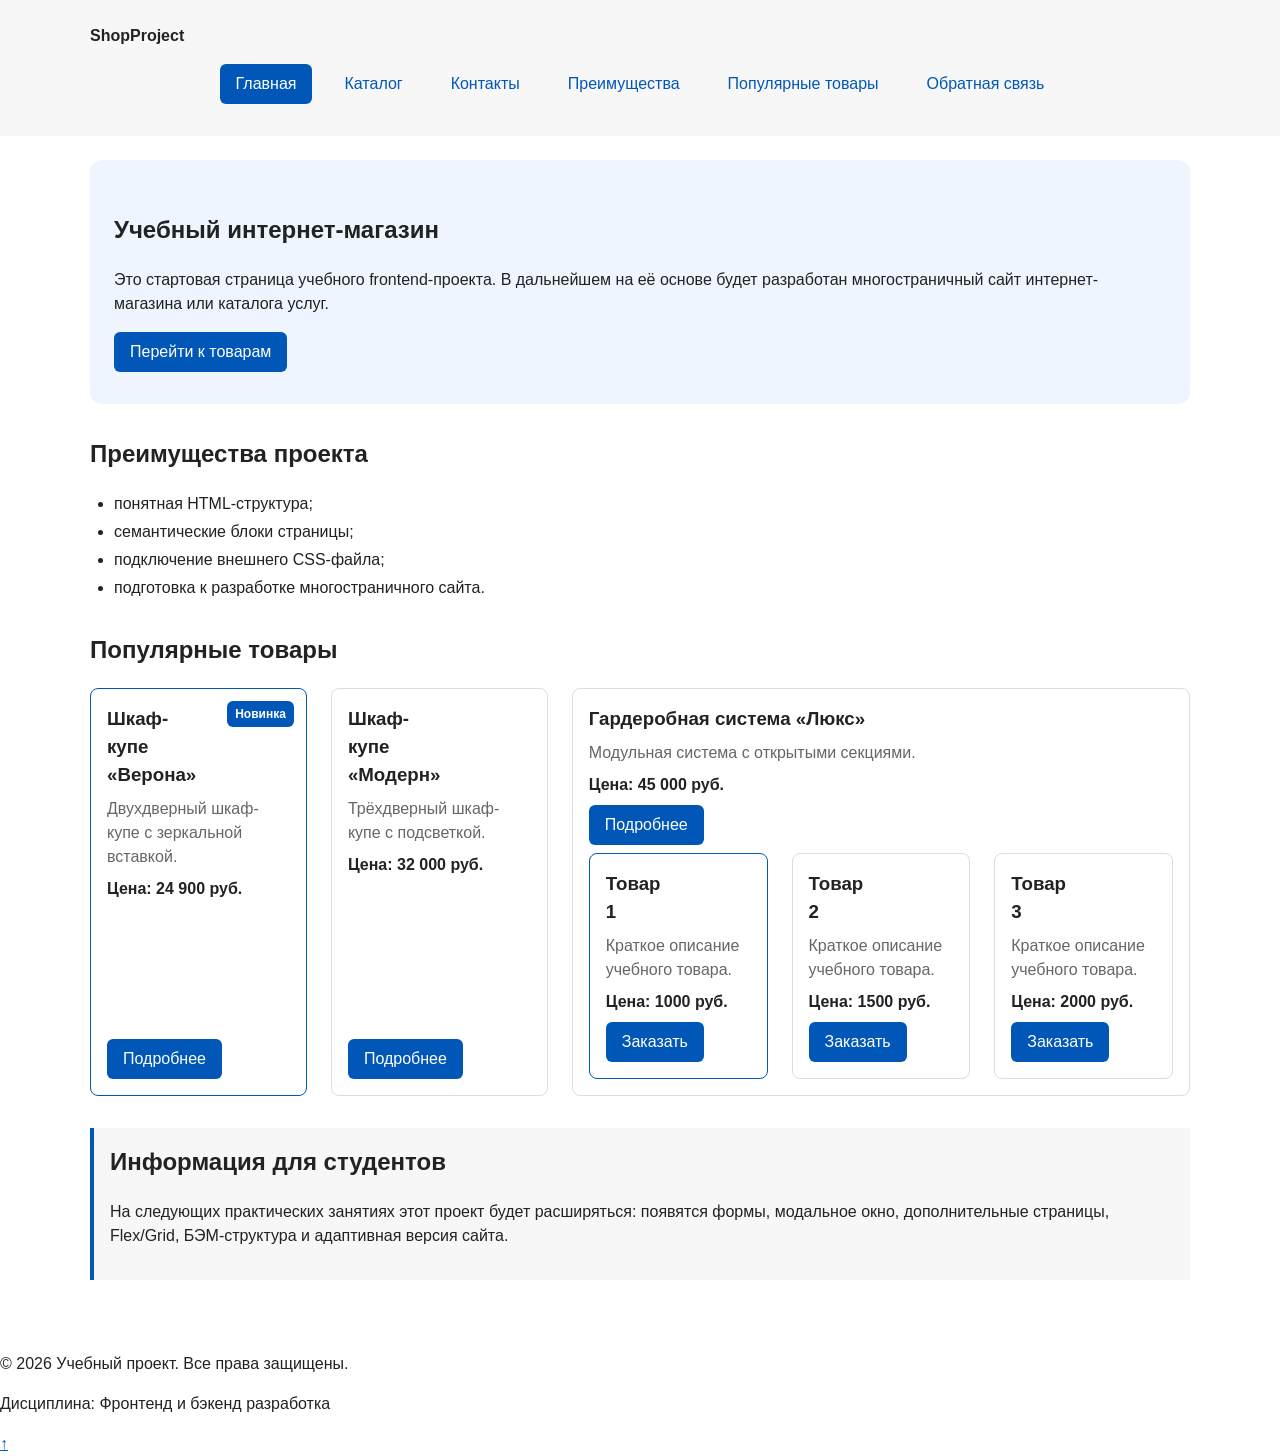
<file: index.html>
<!DOCTYPE html>
<html lang="ru">
<head>
  <meta charset="UTF-8">
  <meta name="viewport" content="width=device-width, initial-scale=1.0">
  <title>Учебный интернет-магазин</title>
  <link rel="stylesheet" href="css/style.css">
  <script src="js/main.js" defer></script>
  <meta property="og:type" content="website">
  <meta property="og:title" content="Учебный интернет-магазин">
  <meta property="og:description" content="Учебный frontend-проект интернет-магазина.">
  <meta property="og:image" content="https://kyarlykov.github.io/kr1-html-css-shop/images/preview.jpg">
</head>
<body>
  <header class="site-header">
    <div class="site-header__inner">
      <a class="site-header__logo" href="index.html">ShopProject</a>

      <nav class="site-nav" aria-label="Основная навигация">
        <ul class="site-nav__list">
          <li class="site-nav__item">
            <a class="site-nav__link site-nav__link--active" href="index.html">Главная</a>
          </li>
          <li class="site-nav__item">
            <a class="site-nav__link" href="catalog.html">Каталог</a>
          </li>
          <li class="site-nav__item">
            <a class="site-nav__link" href="contacts.html">Контакты</a>
          </li>
          <li class="site-nav__item">
            <a class="site-nav__link" href="index.html#advantages">Преимущества</a>
          </li>
          <li class="site-nav__item">
            <a class="site-nav__link" href="index.html#popular">Популярные товары</a>
          </li>
          <li class="site-nav__item">
            <a class="site-nav__link" href="index.html#contacts">Обратная связь</a>
          </li>
        </ul>
      </nav>
    </div>
  </header>

  <main class="page-main">
    <section class="hero">
      <h1>Учебный интернет-магазин</h1>
      <p>
        Это стартовая страница учебного frontend-проекта.
        В дальнейшем на её основе будет разработан многостраничный сайт
        интернет-магазина или каталога услуг.
      </p>
      <a class="button button--primary" href="#popular">Перейти к товарам</a>
    </section>

    <section class="section" id="advantages">
      <h2 class="section__title">Преимущества проекта</h2>

      <ul class="advantages">
        <li class="advantages__item">понятная HTML-структура;</li>
        <li class="advantages__item">семантические блоки страницы;</li>
        <li class="advantages__item">подключение внешнего CSS-файла;</li>
        <li class="advantages__item">подготовка к разработке многостраничного сайта.</li>
      </ul>
    </section>

    <section class="section" id="popular">
      <h2 class="section__title">Популярные товары</h2>
      <div class="products-grid">
        <article class="product-card product-card--featured">
          <span class="product-card__badge">Новинка</span>
          <h3 class="product-card__title">Шкаф-купе «Верона»</h3>
          <p class="product-card__description">Двухдверный шкаф-купе с зеркальной вставкой.</p>
          <p class="product-card__price">Цена: 24 900 руб.</p>
          <a class="button button--primary product-card__button" href="product.html?id=1">Подробнее</a>
        </article>

        <article class="product-card">
          <h3 class="product-card__title">Шкаф-купе «Модерн»</h3>
          <p class="product-card__description">Трёхдверный шкаф-купе с подсветкой.</p>
          <p class="product-card__price">Цена: 32 000 руб.</p>
          <a class="button button--primary product-card__button" href="product.html?id=3">Подробнее</a>
        </article>

        <article class="product-card">
          <h3 class="product-card__title">Гардеробная система «Люкс»</h3>
          <p class="product-card__description">Модульная система с открытыми секциями.</p>
          <p class="product-card__price">Цена: 45 000 руб.</p>
          <a class="button button--primary product-card__button" href="product.html?id=5">Подробнее</a>

      <div class="products-grid">
        <article class="product-card product-card--featured">
          <h3 class="product-card__title">Товар 1</h3>
          <p class="product-card__description">Краткое описание учебного товара.</p>
          <p class="product-card__price">Цена: 1000 руб.</p>
          <button
            class="button button--primary product-card__button"
            type="button"
            data-product="Товар 1"
          >
            Заказать
          </button>
        </article>

        <article class="product-card">
          <h3 class="product-card__title">Товар 2</h3>
          <p class="product-card__description">Краткое описание учебного товара.</p>
          <p class="product-card__price">Цена: 1500 руб.</p>
          <button
            class="button button--primary product-card__button"
            type="button"
            data-product="Товар 2"
          >
            Заказать
          </button>
        </article>

        <article class="product-card">
          <h3 class="product-card__title">Товар 3</h3>
          <p class="product-card__description">Краткое описание учебного товара.</p>
          <p class="product-card__price">Цена: 2000 руб.</p>
          <button
            class="button button--primary product-card__button"
            type="button"
            data-product="Товар 3"
          >
            Заказать
          </button>
        </article>
      </div>
    </section>

    <aside class="info-note">
      <h2 class="info-note__title">Информация для студентов</h2>
      <p>
        На следующих практических занятиях этот проект будет расширяться:
        появятся формы, модальное окно, дополнительные страницы, Flex/Grid,
        БЭМ-структура и адаптивная версия сайта.
      </p>
    </aside>
  </main>

  <footer class="site-footer" id="contacts">
    <p>&copy; 2026 Учебный проект. Все права защищены.</p>
    <p>Дисциплина: Фронтенд и бэкенд разработка</p>
  </footer>

  <dialog class="order-dialog" id="order-dialog" aria-labelledby="order-dialog-title">
    <h2 class="order-dialog__title" id="order-dialog-title">Оформление заявки</h2>

    <form class="order-form" id="order-form" action="#" method="post" novalidate>
      <input id="selected-product" name="selected-product" type="hidden">

      <div class="order-form__field">
        <label class="order-form__label" for="order-name">Имя</label>
        <input
          class="order-form__input"
          id="order-name"
          name="name"
          type="text"
          placeholder="Введите ваше имя"
          minlength="2"
          autocomplete="given-name"
          required
        >
      </div>

      <div class="order-form__field">
        <label class="order-form__label" for="order-email">E-mail</label>
        <input
          class="order-form__input"
          id="order-email"
          name="email"
          type="email"
          placeholder="example@mail.ru"
          autocomplete="email"
          required
        >
      </div>

      <div class="order-form__field">
        <label class="order-form__label" for="order-phone">Телефон</label>
        <input
          class="order-form__input"
          id="order-phone"
          name="phone"
          type="tel"
          inputmode="tel"
          placeholder="+7 (900) 000-00-00"
          pattern="^\+7 \(\d{3}\) \d{3}-\d{2}-\d{2}$"
          required
        >
        <small class="order-form__hint">Формат: +7 (900) 000-00-00</small>
      </div>

      <div class="order-form__field">
        <label class="order-form__label" for="order-date">Дата связи</label>
        <input
          class="order-form__input"
          id="order-date"
          name="date"
          type="date"
        >
      </div>

      <div class="order-form__field">
        <label class="order-form__label" for="order-topic">Тема заявки</label>
        <select class="order-form__select" id="order-topic" name="topic" required>
          <option value="">Выберите тему</option>
          <option value="product">Заказ товара</option>
          <option value="consultation">Консультация</option>
          <option value="delivery">Доставка</option>
        </select>
      </div>

      <div class="order-form__field">
        <label class="order-form__label" for="order-comment">Комментарий</label>
        <textarea
          class="order-form__textarea"
          id="order-comment"
          name="comment"
          rows="4"
          placeholder="Укажите дополнительную информацию"
        ></textarea>
      </div>

      <div class="order-form__field order-form__field--checkbox">
        <label class="order-form__label">
          <input
            class="order-form__checkbox"
            id="order-agreement"
            name="agreement"
            type="checkbox"
            required
          >
          Я согласен на обработку данных
        </label>
      </div>

      <div class="order-form__actions">
        <button class="button button--secondary" type="button" id="close-order-dialog">
          Закрыть
        </button>
        <button class="button button--primary" type="submit">
          Отправить заявку
        </button>
      </div>
    </form>
  </dialog>

  <p class="success-message" id="success-message" hidden>
    Форма успешно отправлена!
  </p>
  <a class="to-top" href="#" aria-label="Наверх">↑</a>
</body>
</html>
</file>
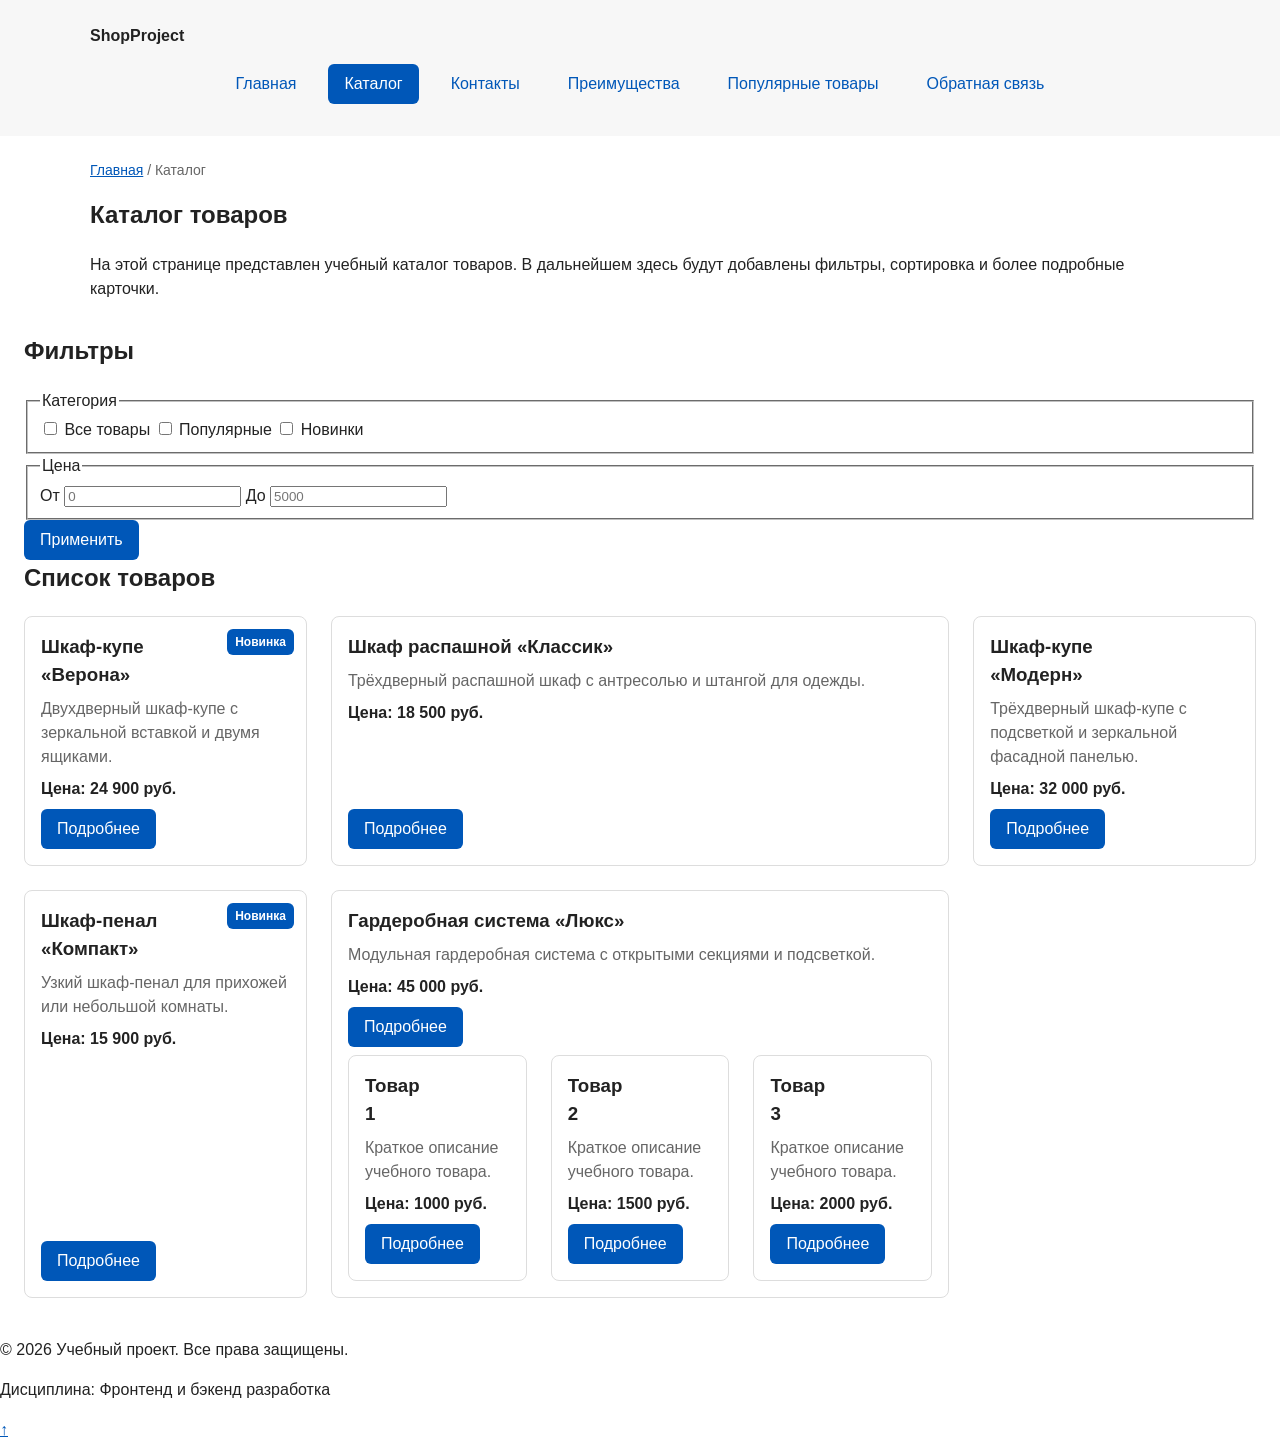
<file: catalog.html>
<!DOCTYPE html>
<html lang="ru">
<head>
  <meta charset="UTF-8">
  <meta name="viewport" content="width=device-width, initial-scale=1.0">
  <meta name="description" content="Каталог товаров учебного интернет-магазина.">
  <title>Каталог товаров — Учебный интернет-магазин</title>
  <link rel="stylesheet" href="css/style.css">
  <meta property="og:type" content="website">
  <meta property="og:title" content="Каталог товаров — Учебный интернет-магазин">
  <meta property="og:description" content="Учебный frontend-проект интернет-магазина.">
  <meta property="og:image" content="https://kyarlykov.github.io/kr1-html-css-shop/images/preview.jpg">
</head>
<body>
  <header class="site-header">
    <div class="site-header__inner">
      <a class="site-header__logo" href="index.html">ShopProject</a>

      <nav class="site-nav" aria-label="Основная навигация">
        <ul class="site-nav__list">
          <li class="site-nav__item">
            <a class="site-nav__link" href="index.html">Главная</a>
          </li>
          <li class="site-nav__item">
            <a class="site-nav__link site-nav__link--active" href="catalog.html">Каталог</a>
          </li>
          <li class="site-nav__item">
            <a class="site-nav__link" href="contacts.html">Контакты</a>
          </li>
          <li class="site-nav__item">
            <a class="site-nav__link" href="index.html#advantages">Преимущества</a>
          </li>
          <li class="site-nav__item">
            <a class="site-nav__link" href="index.html#popular">Популярные товары</a>
          </li>
          <li class="site-nav__item">
            <a class="site-nav__link" href="index.html#contacts">Обратная связь</a>
          </li>
        </ul>
      </nav>
    </div>
  </header>

  <main class="page-main">
    <nav class="breadcrumbs" aria-label="Хлебные крошки">
      <a class="breadcrumbs__link" href="index.html">Главная</a>
      <span class="breadcrumbs__current">Каталог</span>
    </nav>

    <section class="section">
      <h1 class="section__title">Каталог товаров</h1>
      <p>
        На этой странице представлен учебный каталог товаров.
        В дальнейшем здесь будут добавлены фильтры, сортировка и более
        подробные карточки.
      </p>
    </section>

    <section class="catalog-layout">
      <aside class="catalog-filters">
        <h2 class="catalog-filters__title">Фильтры</h2>

        <form class="catalog-filters__form" action="#" method="get">
          <fieldset class="catalog-filters__group">
            <legend class="catalog-filters__legend">Категория</legend>

            <label class="catalog-filters__label">
              <input class="catalog-filters__checkbox" type="checkbox" name="category" value="all">
              Все товары
            </label>

            <label class="catalog-filters__label">
              <input class="catalog-filters__checkbox" type="checkbox" name="category" value="popular">
              Популярные
            </label>

            <label class="catalog-filters__label">
              <input class="catalog-filters__checkbox" type="checkbox" name="category" value="new">
              Новинки
            </label>
          </fieldset>

          <fieldset class="catalog-filters__group">
            <legend class="catalog-filters__legend">Цена</legend>

            <label class="catalog-filters__label" for="price-from">От</label>
            <input class="catalog-filters__input" id="price-from" name="price-from" type="number" min="0" placeholder="0">

            <label class="catalog-filters__label" for="price-to">До</label>
            <input class="catalog-filters__input" id="price-to" name="price-to" type="number" min="0" placeholder="5000">
          </fieldset>

          <button class="button button--primary" type="submit">Применить</button>
        </form>
      </aside>

      <section class="catalog-layout__products">
        <h2 class="section__title">Список товаров</h2>
        <div class="products-grid">
          <article class="product-card">
            <span class="product-card__badge">Новинка</span>
            <h3 class="product-card__title">Шкаф-купе «Верона»</h3>
            <p class="product-card__description">Двухдверный шкаф-купе с зеркальной вставкой и двумя ящиками.</p>
            <p class="product-card__price">Цена: 24 900 руб.</p>
            <a class="button button--primary product-card__button" href="product.html?id=1">Подробнее</a>
          </article>

          <article class="product-card">
            <h3 class="product-card__title">Шкаф распашной «Классик»</h3>
            <p class="product-card__description">Трёхдверный распашной шкаф с антресолью и штангой для одежды.</p>
            <p class="product-card__price">Цена: 18 500 руб.</p>
            <a class="button button--primary product-card__button" href="product.html?id=2">Подробнее</a>
          </article>

          <article class="product-card">
            <h3 class="product-card__title">Шкаф-купе «Модерн»</h3>
            <p class="product-card__description">Трёхдверный шкаф-купе с подсветкой и зеркальной фасадной панелью.</p>
            <p class="product-card__price">Цена: 32 000 руб.</p>
            <a class="button button--primary product-card__button" href="product.html?id=3">Подробнее</a>
          </article>

          <article class="product-card">
            <span class="product-card__badge">Новинка</span>
            <h3 class="product-card__title">Шкаф-пенал «Компакт»</h3>
            <p class="product-card__description">Узкий шкаф-пенал для прихожей или небольшой комнаты.</p>
            <p class="product-card__price">Цена: 15 900 руб.</p>
            <a class="button button--primary product-card__button" href="product.html?id=4">Подробнее</a>
          </article>

          <article class="product-card">
            <h3 class="product-card__title">Гардеробная система «Люкс»</h3>
            <p class="product-card__description">Модульная гардеробная система с открытыми секциями и подсветкой.</p>
            <p class="product-card__price">Цена: 45 000 руб.</p>
            <a class="button button--primary product-card__button" href="product.html?id=5">Подробнее</a>

        <div class="products-grid">
          <article class="product-card">
            <h3 class="product-card__title">Товар 1</h3>
            <p class="product-card__description">Краткое описание учебного товара.</p>
            <p class="product-card__price">Цена: 1000 руб.</p>
            <a class="button button--primary product-card__button" href="index.html#popular">Подробнее</a>
          </article>

          <article class="product-card">
            <h3 class="product-card__title">Товар 2</h3>
            <p class="product-card__description">Краткое описание учебного товара.</p>
            <p class="product-card__price">Цена: 1500 руб.</p>
            <a class="button button--primary product-card__button" href="index.html#popular">Подробнее</a>
          </article>

          <article class="product-card">
            <h3 class="product-card__title">Товар 3</h3>
            <p class="product-card__description">Краткое описание учебного товара.</p>
            <p class="product-card__price">Цена: 2000 руб.</p>
            <a class="button button--primary product-card__button" href="index.html#popular">Подробнее</a>
          </article>
        </div>
      </section>
    </section>
  </main>

  <footer class="site-footer">
    <p>&copy; 2026 Учебный проект. Все права защищены.</p>
    <p>Дисциплина: Фронтенд и бэкенд разработка</p>
  </footer>
  <a class="to-top" href="#" aria-label="Наверх">↑</a>
</body>
</html>
</file>
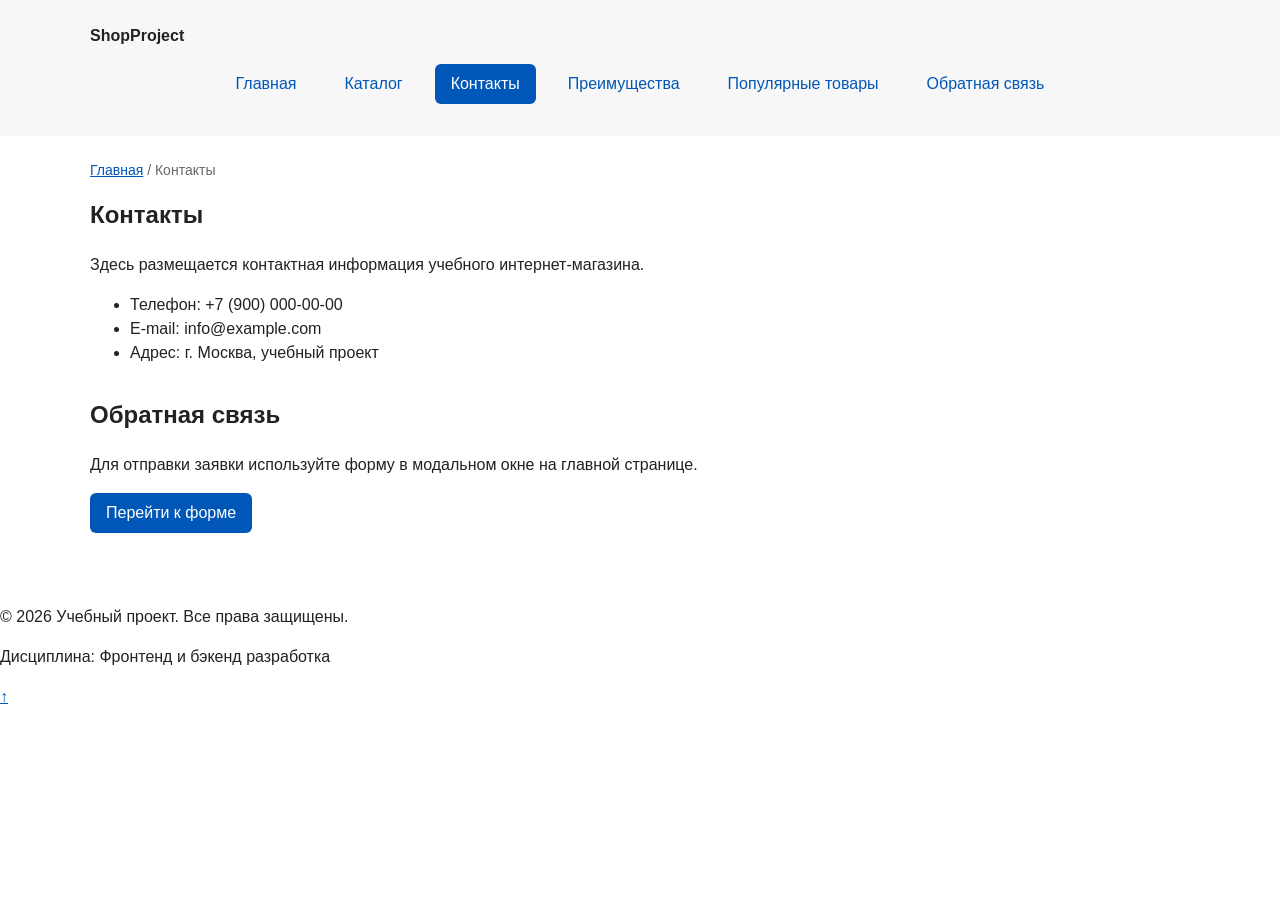
<file: contacts.html>
<!DOCTYPE html>
<html lang="ru">
<head>
  <meta charset="UTF-8">
  <meta name="viewport" content="width=device-width, initial-scale=1.0">
  <meta name="description" content="Контактная информация учебного интернет-магазина.">
  <title>Контакты — Учебный интернет-магазин</title>
  <link rel="stylesheet" href="css/style.css">
  <meta property="og:type" content="website">
  <meta property="og:title" content="Контакты — Учебный интернет-магазин">
  <meta property="og:description" content="Учебный frontend-проект интернет-магазина.">
  <meta property="og:image" content="https://kyarlykov.github.io/kr1-html-css-shop/images/preview.jpg">
</head>
<body>
  <header class="site-header">
    <div class="site-header__inner">
      <a class="site-header__logo" href="index.html">ShopProject</a>

      <nav class="site-nav" aria-label="Основная навигация">
        <ul class="site-nav__list">
          <li class="site-nav__item">
            <a class="site-nav__link" href="index.html">Главная</a>
          </li>
          <li class="site-nav__item">
            <a class="site-nav__link" href="catalog.html">Каталог</a>
          </li>
          <li class="site-nav__item">
            <a class="site-nav__link site-nav__link--active" href="contacts.html">Контакты</a>
          </li>
          <li class="site-nav__item">
            <a class="site-nav__link" href="index.html#advantages">Преимущества</a>
          </li>
          <li class="site-nav__item">
            <a class="site-nav__link" href="index.html#popular">Популярные товары</a>
          </li>
          <li class="site-nav__item">
            <a class="site-nav__link" href="index.html#contacts">Обратная связь</a>
          </li>
        </ul>
      </nav>
    </div>
  </header>

  <main class="page-main">
    <nav class="breadcrumbs" aria-label="Хлебные крошки">
      <a class="breadcrumbs__link" href="index.html">Главная</a>
      <span class="breadcrumbs__current">Контакты</span>
    </nav>

    <section class="section">
      <h1 class="section__title">Контакты</h1>
      <p>
        Здесь размещается контактная информация учебного интернет-магазина.
      </p>

      <ul>
        <li>Телефон: +7 (900) 000-00-00</li>
        <li>E-mail: info@example.com</li>
        <li>Адрес: г. Москва, учебный проект</li>
      </ul>
    </section>

    <section class="section" id="feedback">
      <h2 class="section__title">Обратная связь</h2>
      <p>
        Для отправки заявки используйте форму в модальном окне на главной странице.
      </p>
      <a class="button button--primary" href="index.html#contacts">Перейти к форме</a>
    </section>
  </main>

  <footer class="site-footer">
    <p>&copy; 2026 Учебный проект. Все права защищены.</p>
    <p>Дисциплина: Фронтенд и бэкенд разработка</p>
  </footer>
  <a class="to-top" href="#" aria-label="Наверх">↑</a>
</body>
</html>
</file>
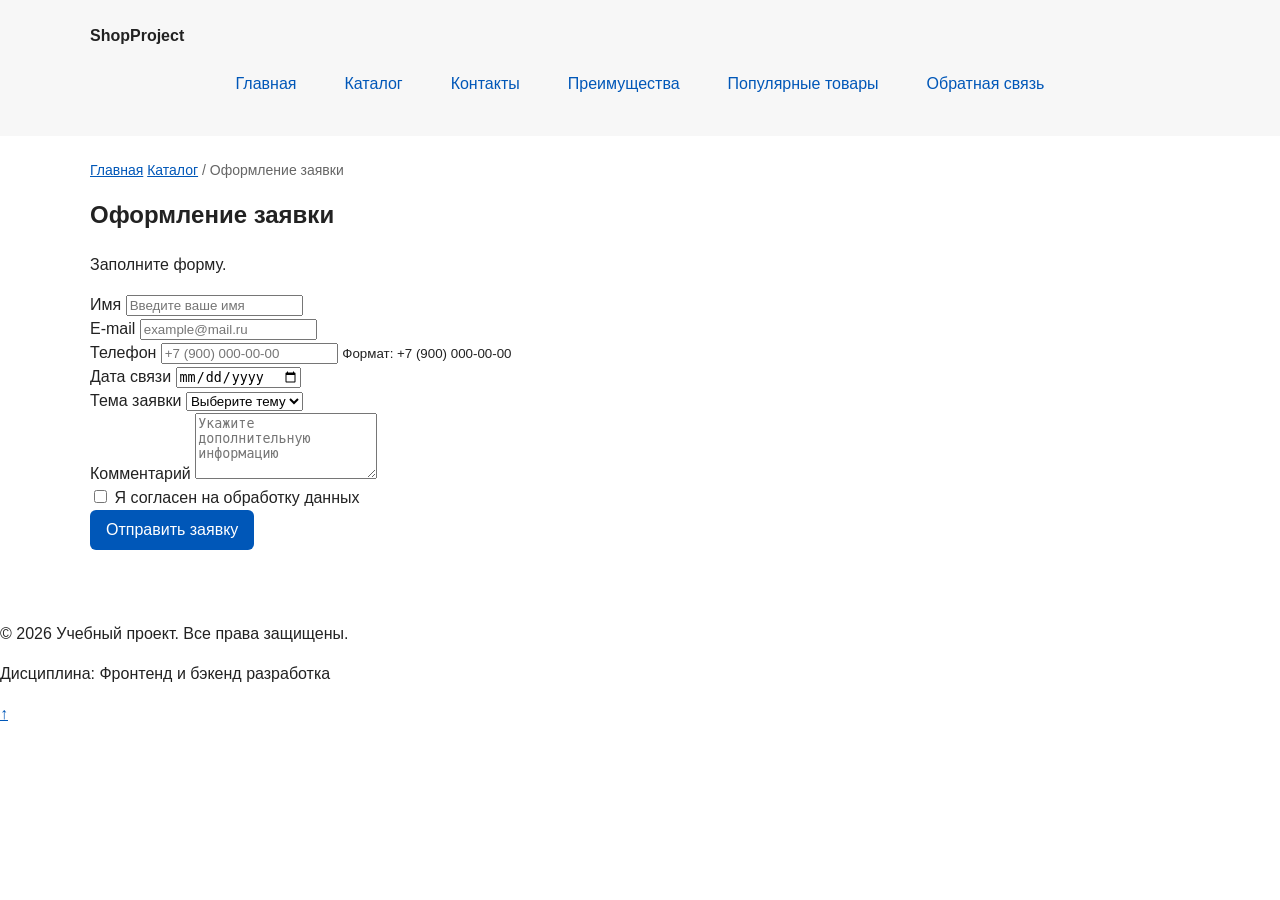
<file: order.html>
<!DOCTYPE html>
<html lang="ru">
<head>
    <meta charset="UTF-8">
    <title>Оформление заявки</title>
    <meta name="viewport" content="width=device-width, initial-scale=1.0">
    <meta name="description" content="Страница оформления заявки учебного интернет-магазина.">
    <link rel = "stylesheet" href = "css/style.css">
    <script src="js/main.js" defer></script>
    <meta property="og:type" content="website">
    <meta property="og:title" content="Оформление заявки - Учебный интернет-магазин">
    <meta property="og:description" content="Учебный frontend-проект интернет-магазина.">
    <meta property="og:image" content="https://kyarlykov.github.io/kr1-html-css-shop/images/preview.jpg">
</head>
<body>
        <header class="site-header">
    <div class="site-header__inner">
        <a class="site-header__logo" href="index.html">ShopProject</a>

        <nav class="site-nav" aria-label="Основная навигация">
        <ul class="site-nav__list">
            <li class="site-nav__item">
            <a class="site-nav__link" href="index.html">Главная</a>
            </li>
            <li class="site-nav__item">
            <a class="site-nav__link" href="catalog.html">Каталог</a>
            </li>
            <li class="site-nav__item">
            <a class="site-nav__link" href="contacts.html">Контакты</a>
            </li>
            <li class="site-nav__item">
            <a class="site-nav__link" href="index.html#advantages">Преимущества</a>
            </li>
            <li class="site-nav__item">
            <a class="site-nav__link" href="index.html#popular">Популярные товары</a>
            </li>
            <li class="site-nav__item">
            <a class="site-nav__link" href="index.html#contacts">Обратная связь</a>
            </li>
        </ul>
        </nav>
    </div>
    </header>
    <main class="page-main">
        <nav class="breadcrumbs" aria-label="Хлебные крошки">
            <a class="breadcrumbs__link" href="index.html">Главная</a>
            <a class="breadcrumbs__link" href="catalog.html">Каталог</a>
            <span class="breadcrumbs__current">Оформление заявки</span>
        </nav>

        <section class="section">
            <h1 class="section__title">Оформление заявки</h1>
            <p>Заполните форму.</p>
              <form class="order-form" id="order-form" action="#" method="post" novalidate>
                <div class="order-form__field">
                <label class="order-form__label" for="order-name">Имя</label>
                <input
                    class="order-form__input"
                    id="order-name"
                    name="name"
                    type="text"
                    placeholder="Введите ваше имя"
                    minlength="2"
                    autocomplete="given-name"
                    required
                >
                </div>

                <div class="order-form__field">
                <label class="order-form__label" for="order-email">E-mail</label>
                <input
                    class="order-form__input"
                    id="order-email"
                    name="email"
                    type="email"
                    placeholder="example@mail.ru"
                    autocomplete="email"
                    required
                >
                </div>

                <div class="order-form__field">
                <label class="order-form__label" for="order-phone">Телефон</label>
                <input
                    class="order-form__input"
                    id="order-phone"
                    name="phone"
                    type="tel"
                    inputmode="tel"
                    placeholder="+7 (900) 000-00-00"
                    pattern="^\+7 \(\d{3}\) \d{3}-\d{2}-\d{2}$"
                    required
                >
                <small class="order-form__hint">Формат: +7 (900) 000-00-00</small>
                </div>

                <div class="order-form__field">
                <label class="order-form__label" for="order-date">Дата связи</label>
                <input
                    class="order-form__input"
                    id="order-date"
                    name="date"
                    type="date"
                >
                </div>

                <div class="order-form__field">
                <label class="order-form__label" for="order-topic">Тема заявки</label>
                <select class="order-form__select" id="order-topic" name="topic" required>
                    <option value="">Выберите тему</option>
                    <option value="product">Заказ товара</option>
                    <option value="consultation">Консультация</option>
                    <option value="delivery">Доставка</option>
                </select>
                </div>

                <div class="order-form__field">
                <label class="order-form__label" for="order-comment">Комментарий</label>
                <textarea
                    class="order-form__textarea"
                    id="order-comment"
                    name="comment"
                    rows="4"
                    placeholder="Укажите дополнительную информацию"
                ></textarea>
                </div>

                <div class="order-form__field order-form__field--checkbox">
                <label class="order-form__label">
                    <input
                    class="order-form__checkbox"
                    id="order-agreement"
                    name="agreement"
                    type="checkbox"
                    required
                    >
                    Я согласен на обработку данных
                </label>
                </div>

                <div class="order-form__actions">
                <button class="button button--primary" type="submit">
                    Отправить заявку
                </button>
                </div>
        </form>
        </section>
    </main>
    <footer class="site-footer">
        <p>&copy; 2026 Учебный проект. Все права защищены.</p>
        <p>Дисциплина: Фронтенд и бэкенд разработка</p>
    </footer>
    <a class="to-top" href="#" aria-label="Наверх">↑</a>
</body>
</html>
</file>
<file: css/style.css>
/* ===============================
   1. Переменные проекта
   =============================== */

:root {
  --color-bg: #ffffff;
  --color-text: #222222;
  --color-muted: #666666;
  --color-primary: #0057b8;
  --color-primary-dark: #003f86;
  --color-border: #dddddd;
  --color-surface: #f7f7f7;
  --color-surface-accent: #eef5ff;
  --color-danger: #b00020;
  --color-success: #168a2f;
  --color-success-bg: #eefaf0;
  --color-white: #ffffff;

  --space-xs: 4px;
  --space-sm: 8px;
  --space-md: 16px;
  --space-lg: 24px;
  --space-xl: 32px;

  --radius-sm: 6px;
  --radius-md: 8px;
  --radius-lg: 12px;

  --container-width: 1100px;
}

/* ===============================
   2. Базовые стили
   =============================== */

* {
  box-sizing: border-box;
}

body {
  margin: 0;
  font-family: Arial, sans-serif;
  line-height: 1.5;
  color: var(--color-text);
  background-color: var(--color-bg);
}

html {
  scroll-behavior: smooth;
}

:target {
  outline: 2px dashed var(--color-primary);
  outline-offset: 4px;
}

a {
  color: var(--color-primary);
}

a:hover {
  color: var(--color-primary-dark);
}

a:focus-visible {
  outline: 2px solid var(--color-primary);
  outline-offset: 3px;
}

/* ===============================
   3. Шапка сайта и навигация
   =============================== */

.site-header {
  padding: var(--space-lg);
  background-color: var(--color-surface);
}

.site-header__inner {
  max-width: var(--container-width);
  margin: 0 auto;
}

.site-header__logo {
  display: inline-block;
  font-weight: 700;
  color: var(--color-text);
  text-decoration: none;
}

.site-nav__list {
  display: flex;
  flex-wrap: wrap;
  justify-content: center;
  align-items: center;
  gap: var(--space-md);
  padding: 0;
  margin: var(--space-md) 0 0;
  list-style: none;
}

.site-nav__item {
  margin-bottom: var(--space-sm);
}

.site-nav__link {
  display: inline-block;
  padding: var(--space-sm) var(--space-md);
  color: var(--color-primary);
  text-decoration: none;
  border-radius: var(--radius-sm);
}

.site-nav__link:hover {
  color: var(--color-white);
  background-color: var(--color-primary);
}

.site-nav__link:focus-visible {
  outline: 2px solid var(--color-primary);
  outline-offset: 3px;
}

.site-nav__link--active {
  color: var(--color-white);
  background-color: var(--color-primary);
}

/* ===============================
   4. Основные блоки страницы
   =============================== */

.page-main {
  padding: var(--space-lg);
}

.hero {
  max-width: var(--container-width);
  margin: 0 auto var(--space-xl);
  padding: var(--space-xl) var(--space-lg);
  background-color: var(--color-surface-accent);
  border-radius: var(--radius-lg);
}

.section {
  max-width: var(--container-width);
  margin: 0 auto var(--space-xl);
}

.section__title {
  margin-top: 0;
}

.advantages {
  margin: 0;
  padding-left: var(--space-lg);
}

.advantages__item {
  margin-bottom: var(--space-xs);
}

.info-note {
  max-width: var(--container-width);
  margin: 0 auto var(--space-xl);
  padding: var(--space-md);
  border-left: 4px solid var(--color-primary);
  background-color: var(--color-surface);
}

}

.info-note {
  max-width: var(--container-width);
  margin: 0 auto var(--space-xl);
  padding: var(--space-md);
  border-left: 4px solid var(--color-primary);
  background-color: var(--color-surface);
}

.info-note__title {
  margin-top: 0;
}

/* ===============================
   5. Хлебные крошки
   =============================== */

.breadcrumbs {
  max-width: var(--container-width);
  margin: 0 auto var(--space-md);
  font-size: 14px;
  color: var(--color-muted);
}

.breadcrumbs__link {
  color: var(--color-primary);
}

.breadcrumbs__current::before {
  content: " / ";
  color: var(--color-muted);
}

/* ===============================
   6. Кнопки
   =============================== */

.button {
  display: inline-block;
  padding: var(--space-sm) var(--space-md);
  border: none;
  border-radius: var(--radius-sm);
  font: inherit;
  text-decoration: none;
  cursor: pointer;
}

.button--primary {
  color: var(--color-white);
  background-color: var(--color-primary);
}

.button--primary:hover {
  color: var(--color-white);
  background-color: var(--color-primary-dark);
}

.button--secondary {
  color: var(--color-primary);
  background-color: transparent;
  border: 1px solid var(--color-primary);
}

.button--secondary:hover {
  color: var(--color-white);
  background-color: var(--color-primary);
}

.button:focus-visible {
  outline: 2px solid var(--color-primary);
  outline-offset: 3px;
}

.button:disabled,
.button--disabled {
  opacity: 0.6;
  cursor: not-allowed;
}

/* ===============================
   7. Карточка товара и сетка
   =============================== */

.products-grid {
  display: grid;
  grid-template-columns: repeat(3, 1fr);
  gap: var(--space-lg);
}

.product-card {
  position: relative;
  display: flex;
  flex-direction: column;
  gap: var(--space-sm);
  padding: var(--space-md);
  border: 1px solid var(--color-border);
  border-radius: var(--radius-md);
  background-color: var(--color-bg);
}

.product-card__badge {
  position: absolute;
  top: 12px;
  right: 12px;
  padding: var(--space-xs) var(--space-sm);
  font-size: 12px;
  font-weight: 700;
  color: var(--color-white);
  background-color: var(--color-primary);
  border-radius: var(--radius-sm);
  z-index: 1;
}

.product-card:hover {
  border-color: var(--color-primary);
}

.product-card--featured {
  border-color: var(--color-primary);
}

.product-card--discount {
  border-color: var(--color-danger);
}

.product-card__title {
  margin: 0;
  padding-right: 90px;
  color: var(--color-text);
}

.product-card__description {
  margin: 0;
  color: var(--color-muted);
}

.product-card__price {
  margin: 0;
  font-weight: 700;
}

.product-card--discount .product-card__price {
  color: var(--color-danger);
}

.product-card__button {
  margin-top: auto;
  align-self: flex-start;
}

/* ===============================
   8. Страница товара (product.html)
   =============================== */

.product {
  display: grid;
  grid-template-columns: 1fr 1fr;
  gap: var(--space-lg);
  align-items: start;
  max-width: var(--container-width);
  margin: 0 auto var(--space-xl);
}

.product__media {
  position: relative;
  overflow: hidden;
  border-radius: var(--radius-md);
  background-color: var(--color-surface);
}

.product__image {
  width: 100%;
  height: auto;
  display: block;
  border-radius: var(--radius-md);
}

.product__badge {
  position: absolute;
  top: 12px;
  right: 12px;
  padding: var(--space-xs) var(--space-sm);
  background-color: var(--color-primary);
  color: var(--color-white);
  font-weight: 700;
  font-size: 12px;
  border-radius: var(--radius-sm);
  z-index: 1;
}

.product__info {
  display: flex;
  flex-direction: column;
  gap: var(--space-md);
}

.product__title {
  margin: 0;
  font-size: 28px;
  color: var(--color-text);
  line-height: 1.2;
}

.product__description {
  margin: 0;
  color: var(--color-muted);
  line-height: 1.6;
}

.product__price {
  margin: 0;
  font-size: 22px;
  font-weight: 700;
  color: var(--color-text);
}

.product__button {
  margin-top: auto;
  align-self: flex-start;
}

.product__specs {
  width: 100%;
  max-width: var(--container-width);
  margin: var(--space-xl) auto;
  border-collapse: collapse;
}

.product__specs caption {
  font-size: 18px;
  font-weight: 700;
  text-align: left;
  margin-bottom: var(--space-sm);
  color: var(--color-text);
}

.product__specs th,
.product__specs td {
  padding: var(--space-sm) var(--space-md);
  border: 1px solid var(--color-border);
  text-align: left;
  vertical-align: middle;
}

.product__specs thead th {
   8. Каталог
   =============================== */

.catalog-layout {
  max-width: var(--container-width);
  margin: 0 auto var(--space-xl);
  display: grid;
  grid-template-columns: 260px 1fr;
  grid-template-areas: "filters products";
  gap: var(--space-lg);
}

.catalog-layout__products {
  grid-area: products;
}

.catalog-filters {
  grid-area: filters;
  padding: var(--space-md);
  border: 1px solid var(--color-border);
  border-radius: var(--radius-md);
  background-color: var(--color-surface);
  font-weight: 700;
  color: var(--color-text);
}

.product__specs tbody tr:hover {
  background-color: var(--color-surface-accent);
}

.catalog-filters__title {
  margin-top: 0;
}

.catalog-filters__form {
  display: grid;
  gap: var(--space-md);
}

.catalog-filters__group {
  margin: 0;
  padding: var(--space-md);
  border: 1px solid var(--color-border);
  border-radius: var(--radius-sm);
}

.catalog-filters__legend {
  font-weight: 700;
}

.catalog-filters__label {
  display: block;
  margin-bottom: var(--space-sm);
}

.catalog-filters__checkbox {
  width: auto;
}

.catalog-filters__input {
  width: 100%;
  padding: 8px 10px;
  border: 1px solid var(--color-border);
  border-radius: var(--radius-sm);
  font: inherit;
}

/* ===============================
   9. Каталог
   =============================== */

.catalog-layout {
  max-width: var(--container-width);
  margin: 0 auto var(--space-xl);
  display: grid;
  grid-template-columns: 260px 1fr;
  grid-template-areas: "filters products";
  gap: var(--space-lg);
}

.catalog-layout__products {
  grid-area: products;
}

.catalog-filters {
  grid-area: filters;
  padding: var(--space-md);
  border: 1px solid var(--color-border);
  border-radius: var(--radius-md);
  background-color: var(--color-surface);
}

.catalog-filters__title {
  margin-top: 0;
}

.catalog-filters__form {
  display: grid;
  gap: var(--space-md);
}

.catalog-filters__group {
  margin: 0;
  padding: var(--space-md);
  border: 1px solid var(--color-border);
  border-radius: var(--radius-sm);
}

.catalog-filters__legend {
  font-weight: 700;
}

.catalog-filters__label {
  display: block;
  margin-bottom: var(--space-sm);
}

.catalog-filters__checkbox {
  width: auto;
}

.catalog-filters__input {
  width: 100%;
  padding: 8px 10px;
  border: 1px solid var(--color-border);
  border-radius: var(--radius-sm);
  font: inherit;
}

/* ===============================
   10. Модальное окно и форма
   =============================== */

   9. Модальное окно и форма
   =============================== */

.order-dialog {
  width: min(100% - 32px, 560px);
  padding: var(--space-lg);
  border: none;
  border-radius: var(--radius-lg);
}

.order-dialog::backdrop {
  background-color: rgba(0, 0, 0, 0.5);
}

.order-dialog__title {
  margin-top: 0;
}

.order-form__field {
  margin-bottom: var(--space-md);
}

.order-form__label {
  display: block;
  margin-bottom: var(--space-xs);
}

.order-form__input,
.order-form__select,
.order-form__textarea {
  width: 100%;
  padding: 10px 12px;
  border: 1px solid var(--color-border);
  border-radius: var(--radius-sm);
  font: inherit;
}

.order-form__input:hover,
.order-form__select:hover,
.order-form__textarea:hover {
  border-color: var(--color-primary);
}

.order-form__input:focus-visible,
.order-form__select:focus-visible,
.order-form__textarea:focus-visible {
  outline: 2px solid var(--color-primary);
  outline-offset: 3px;
}

.order-form [aria-invalid="true"] {
  border-color: var(--color-danger);
}

.order-form__checkbox {
  width: auto;
}

.order-form__hint {
  display: block;
  margin-top: var(--space-xs);
  color: var(--color-muted);
}

.order-form__actions {
  display: flex;
  gap: var(--space-md);
  margin-top: var(--space-lg);
}

/* ===============================
   11. Сообщение об успехе
   10. Сообщение об успехе
   =============================== */

.success-message {
  max-width: var(--container-width);
  margin: var(--space-lg) auto;
  padding: var(--space-md);
  border-left: 4px solid var(--color-success);
  background-color: var(--color-success-bg);
}

/* ===============================
   12. Подвал
   =============================== */

.site-footer {
  padding: var(--space-lg);
  background-color: var(--color-surface);
}

.to-top {
  position: fixed;
  right: var(--space-lg);
  bottom: var(--space-lg);
  width: 48px;
  height: 48px;
  display: flex;
  align-items: center;
  justify-content: center;
  font-size: 22px;
  font-weight: bold;
  color: var(--color-white);
  background-color: var(--color-primary);
  border-radius: 50%;
  text-decoration: none;
  box-shadow: 0 2px 8px rgba(0,0,0,0.2);
  z-index: 100;
}

.to-top:hover {
  color: var(--color-white);
  background-color: var(--color-primary-dark);
}

.to-top:focus-visible {
  outline: 2px solid var(--color-white);
  outline-offset: 3px;
   11. Подвал
   =============================== */

.site-footer {
  padding: var(--space-lg);
  background-color: var(--color-surface);
}
</file>
